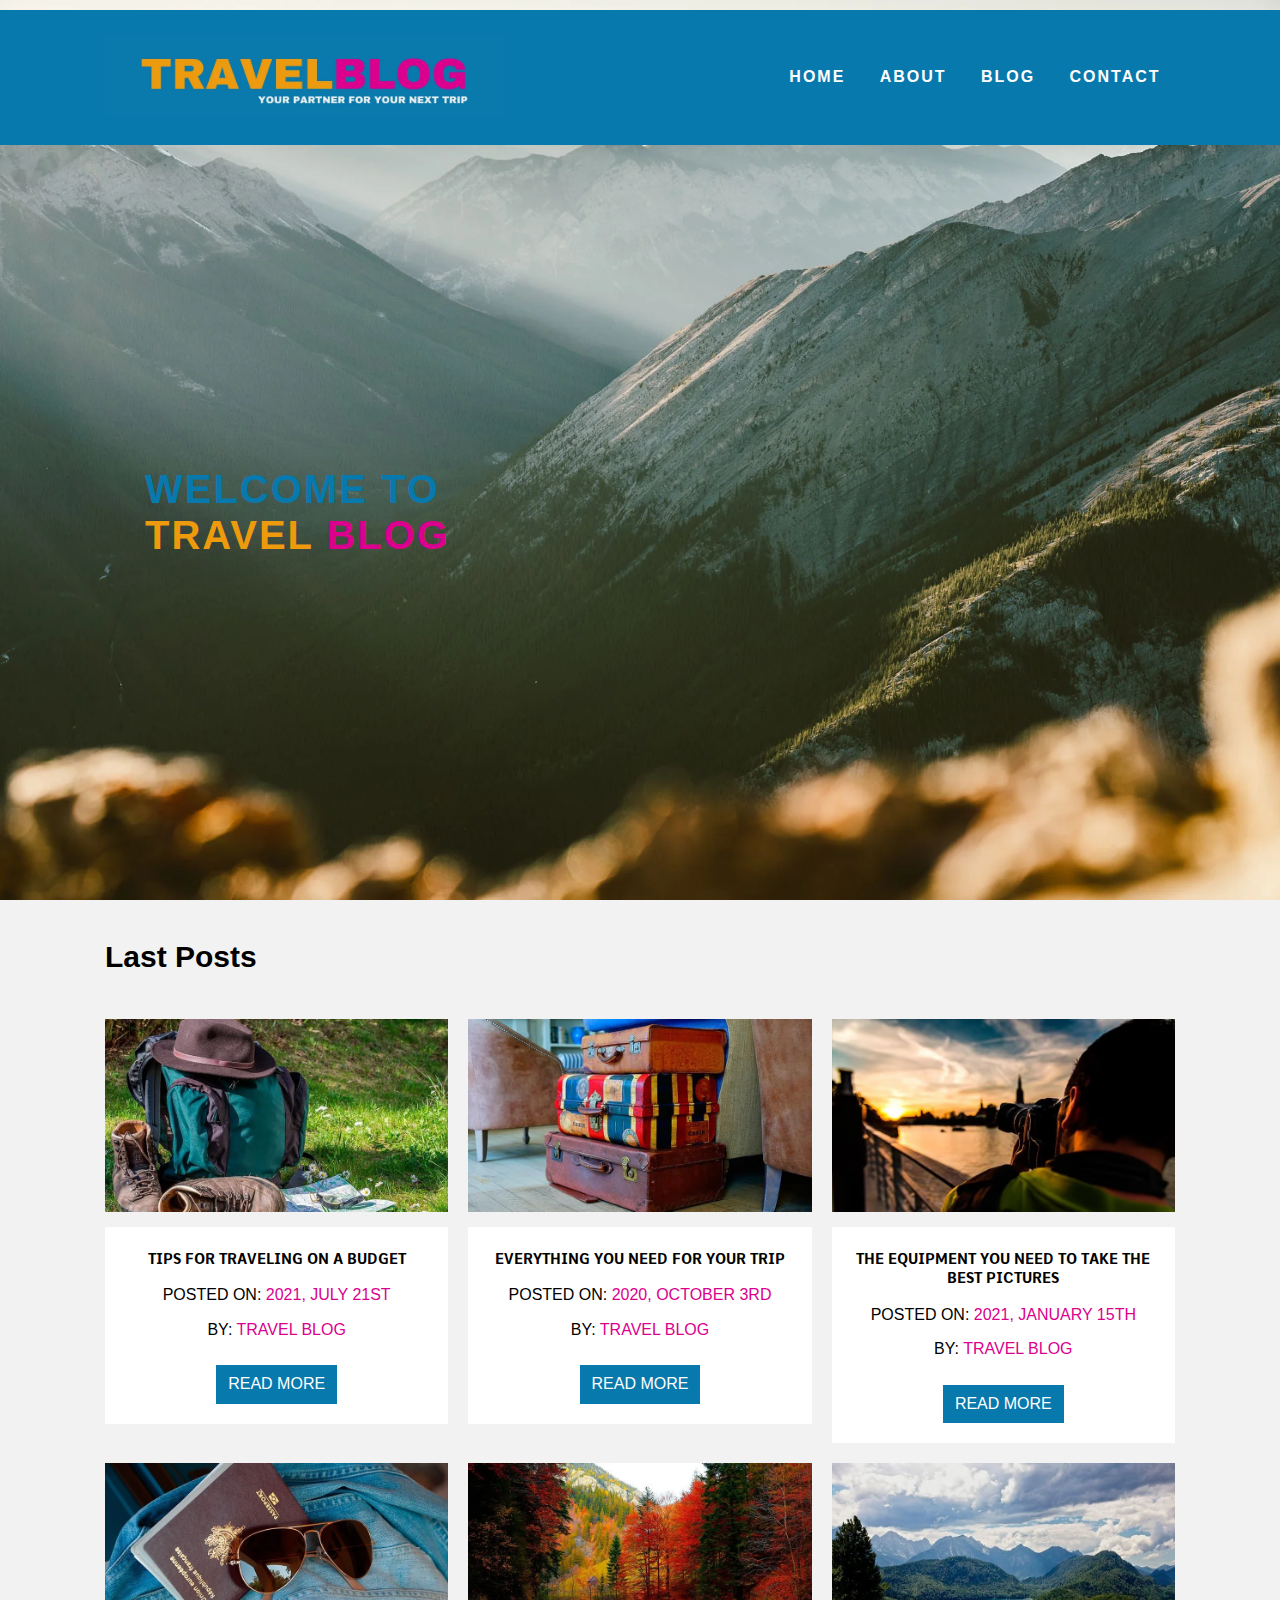
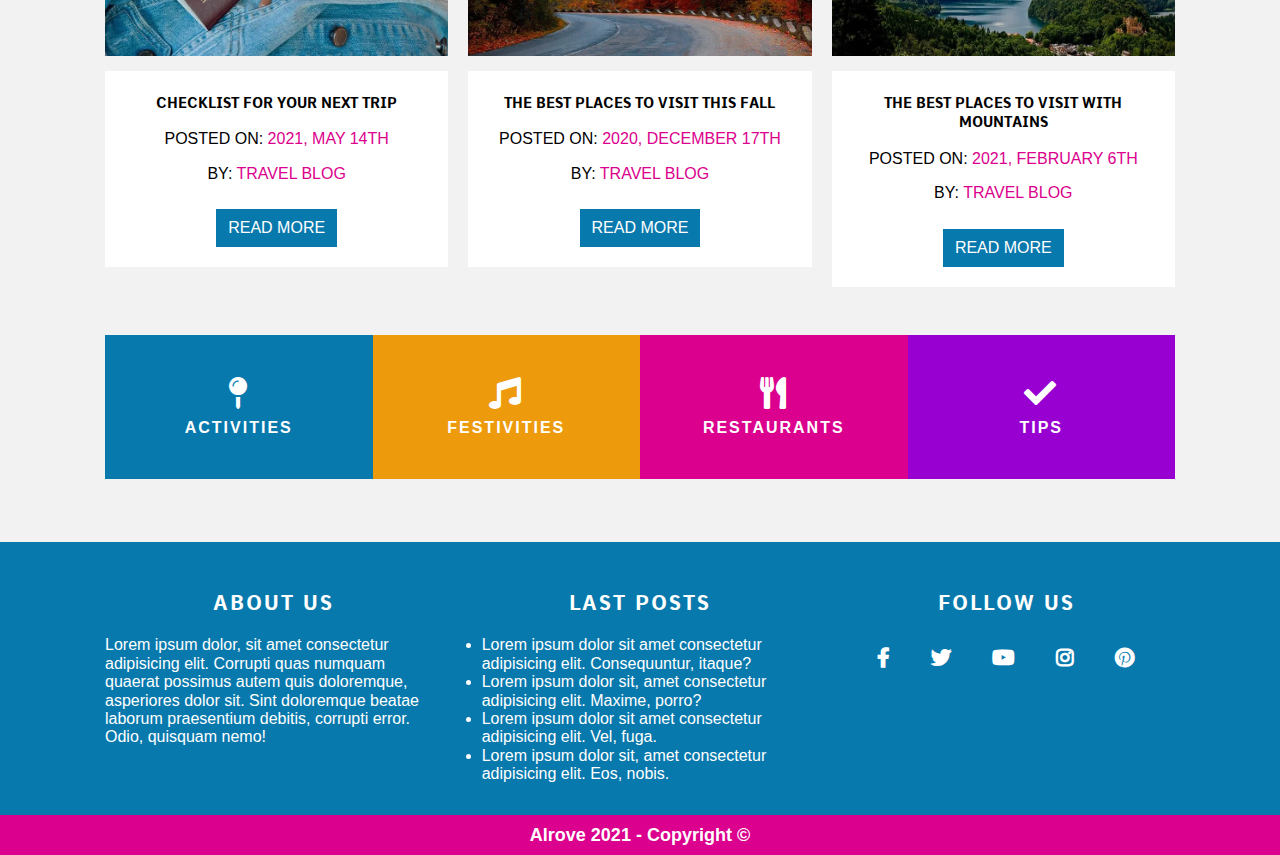
<file: index.html>
<!DOCTYPE html>
<html lang="en-US">
    <head>
        <meta charset="UTF-8">
        <meta http-equiv="X-UA-Compatible" content="IE=edge">
        <meta name="viewport" content="width=device-width, initial-scale=1.0">
        <meta name="theme-color" content="#0879AD">
        <meta name="msapplication-TileColor" content="#0879AD">
        <meta name="description" content="The best place on the web to look for tips and advice on traveling.">
        <meta name="copyright" content="Alrove 2021 - Copyright &copy;">
        <meta name="author" content="Said Alejandro">
        <title>Home | Travel Blog</title>
        <!-- *** OG FACEBOOK *** -->
        <meta property="og:url" content="https://travel-blog-0242ac.netlify.app/">
        <meta property="og:locale" content="en_US">
        <meta property="og:image" content="https://said-alrove.github.io/travel-blog/assets/icons/open-graph(1).png">
        <meta property="og:image:type" content="img/png">
        <meta property="og:image:width" content="800">
        <meta property="og:image:height" content="450">
        <meta property="og:image:alt" content="A backpack with a passport and glasses">
        <meta property="og:title" content="Home | Travel Blog">
        <meta property="og:description" content="The best place on the web to look for tips and advice on traveling.">
        <!-- *** OG TWITTER *** -->
        <meta name="twitter:card" content="summary_large_image"> 
        <meta name="twitter:creator" content="@said_alrove">
        <meta name="twitter:image" content="https://said-alrove.github.io/travel-blog/assets/icons/open-graph(1).png">
        <meta name="twitter:image:alt" content="A backpack with a passport and glasses">
        <meta name="twitter:title" content="Home | Travel Blog">
        <meta name="twitter:description" content="The best place on the web to look for tips and advice on traveling.">
        <!-- *** ICONS *** -->
        <link rel="apple-touch-icon" href="https://said-alrove.github.io/travel-blog/assets/icons/apple-touch-icon.png">
        <link rel="shortcut icon" href="https://said-alrove.github.io/travel-blog/assets/icons/icon-192.png"> 
        <link rel="icon" href="https://said-alrove.github.io/travel-blog/assets/icons/icon-192.png" type="img/png">
        <!-- *** FONT-AWESOME *** -->
        <link rel="preconnect" href="https://cdnjs.cloudflare.com/ajax/libs/font-awesome/5.15.3/css/all.min.css" crossorigin>
        <link rel="stylesheet" href="https://cdnjs.cloudflare.com/ajax/libs/font-awesome/5.15.3/css/all.min.css">
        <!-- *** RESET *** -->
        <link rel="preload" href="https://said-alrove.github.io/travel-blog/styles/normalize.css" as="style">
        <link rel="stylesheet" href="https://said-alrove.github.io/travel-blog/styles/normalize.css">
        <!-- *** STYLESHEET *** -->
        <link rel="preload" href="https://said-alrove.github.io/travel-blog/styles/app.css" as="style">
        <link rel="stylesheet" href="https://said-alrove.github.io/travel-blog/styles/app.css">
        <!-- *** EXTRA *** -->
        <link rel="canonical" href="https://travel-blog-0242ac.netlify.app/">
        <link rel="preload" href="https://said-alrove.github.io/travel-blog/scripts/modernizr.js" as="script">
    </head>
    <body>
        <header class="header-container hero-container">
            <div class="bar-wrapper">
                <div class="container">
                    <div class="logotype-container">
                        <picture class="txt-center">
                            <source type="image/avif" srcset="https://said-alrove.github.io/travel-blog/assets/avif/logotype.avif">
                            <source type="image/webp" srcset="https://said-alrove.github.io/travel-blog/assets/webp/logotype.webp">
                            <img src="https://said-alrove.github.io/travel-blog/assets/webp/logotype.webp" alt="Travel Blog">
                        </picture>
                    </div> <!-- .LOGOTYPE-CONTAINER -->
                    <nav class="nav-container">
                        <ul class="nav__list">
                            <li class="nav__item">
                                <a href="https://said-alrove.github.io/travel-blog/index.html">Home</a>
                            </li>
                            <li class="nav__item">
                                <a href="https://said-alrove.github.io/travel-blog/">About</a>
                            </li>
                            <li class="nav__item">
                                <a href="https://said-alrove.github.io/travel-blog/index.html#blog">Blog</a>
                            </li>
                            <li class="nav__item">
                                <a href="https://said-alrove.github.io/travel-blog/">Contact</a>
                            </li>
                        </ul>
                    </nav> <!-- .NAV-CONTAINER -->
                </div> <!-- .CONTAINER -->
            </div> <!-- .BAR-WRAPPER -->
            <div class="hero-content">
                <div class="container">
                    <h1>Welcome to 
                        <span class="clr-2">Travel</span> 
                        <span class="clr-3">Blog</span>
                    </h1>
                </div>
            </div> <!-- .HERO-CONTENT -->
        </header>
        <div class="container">
            <main class="main-container" id="blog">
                <h2>Last Posts</h2>
                <article class="blogpost">
                    <picture>
                        <source type="image/avif" srcset="https://said-alrove.github.io/travel-blog/assets/avif/blogpost(1)@1x.avif 400w,
                                                          https://said-alrove.github.io/travel-blog/assets/avif/blogpost(1)@2x.avif 800w">
                        <source type="image/webp" srcset="https://said-alrove.github.io/travel-blog/assets/webp/blogpost(1)@1x.webp 400w,
                                                          https://said-alrove.github.io/travel-blog/assets/webp/blogpost(1)@2x.webp 800w">
                        <img src="https://said-alrove.github.io/travel-blog/assets/webp/blogpost(1)@2x.webp" alt="" loading="lazy">
                    </picture> <!-- IMAGE -->
                    <div class="blogpost__content">
                        <h3 class="blogpost__heading">
                            Tips for traveling on a budget
                        </h3>
                        <p class="blogpost__paragraph">
                            Posted on: <span>2021, July 21st</span>
                        </p>
                        <p class="blogpost__paragraph">
                            By: <span>Travel Blog</span>
                        </p>
                        <a href="https://said-alrove.github.io/travel-blog/blogpost.html" class="button">Read More</a>
                    </div> <!-- CONTENT -->
                </article>
                <article class="blogpost">
                    <picture>
                        <source type="image/avif" srcset="https://said-alrove.github.io/travel-blog/assets/avif/blogpost(2)@1x.avif 400w,
                                                          https://said-alrove.github.io/travel-blog/assets/avif/blogpost(2)@2x.avif 800w">
                        <source type="image/webp" srcset="https://said-alrove.github.io/travel-blog/assets/webp/blogpost(2)@1x.webp 400w,
                                                          https://said-alrove.github.io/travel-blog/assets/webp/blogpost(2)@2x.webp 800w">
                        <img src="https://said-alrove.github.io/travel-blog/assets/webp/blogpost(2)@2x.webp" alt="" loading="lazy">
                    </picture> <!-- IMAGE -->
                    <div class="blogpost__content">
                        <h3 class="blogpost__heading">
                            Everything you need for your trip
                        </h3>
                        <p class="blogpost__paragraph">
                            Posted on: <span>2020, October 3rd</span>
                        </p>
                        <p class="blogpost__paragraph">
                            By: <span>Travel Blog</span>
                        </p>
                        <a href="https://said-alrove.github.io/travel-blog/blogpost.html" class="button">Read More</a>
                    </div> <!-- CONTENT -->
                </article>
                <article class="blogpost">
                    <picture>
                        <source type="image/avif" srcset="https://said-alrove.github.io/travel-blog/assets/avif/blogpost(3)@1x.avif 400w,
                                                          https://said-alrove.github.io/travel-blog/assets/avif/blogpost(3)@2x.avif 800w">
                        <source type="image/webp" srcset="https://said-alrove.github.io/travel-blog/assets/webp/blogpost(3)@1x.webp 400w,
                                                          https://said-alrove.github.io/travel-blog/assets/webp/blogpost(3)@2x.webp 800w">
                        <img src="https://said-alrove.github.io/travel-blog/assets/webp/blogpost(3)@2x.webp" alt="" loading="lazy">
                    </picture> <!-- IMAGE -->
                    <div class="blogpost__content">
                        <h3 class="blogpost__heading">
                            The equipment you need to take the best pictures
                        </h3>
                        <p class="blogpost__paragraph">
                            Posted on: <span>2021, January 15th</span>
                        </p>
                        <p class="blogpost__paragraph">
                            By: <span>Travel Blog</span>
                        </p>
                        <a href="https://said-alrove.github.io/travel-blog/blogpost.html" class="button">Read More</a>          
                    </div> <!-- CONTENT -->
                </article>
                <article class="blogpost">
                    <picture>
                        <source type="image/avif" srcset="https://said-alrove.github.io/travel-blog/assets/avif/blogpost(4)@1x.avif 400w,
                                                          https://said-alrove.github.io/travel-blog/assets/avif/blogpost(4)@2x.avif 800w">
                        <source type="image/webp" srcset="https://said-alrove.github.io/travel-blog/assets/webp/blogpost(4)@1x.webp 400w,
                                                          https://said-alrove.github.io/travel-blog/assets/webp/blogpost(4)@2x.webp 800w">
                        <img src="https://said-alrove.github.io/travel-blog/assets/webp/blogpost(4)@2x.webp" alt="" loading="lazy">
                    </picture> <!-- IMAGE -->
                    <div class="blogpost__content">
                        <h3 class="blogpost__heading">
                            Checklist for your next trip
                        </h3>
                        <p class="blogpost__paragraph">
                            Posted on: <span>2021, May 14th</span>
                        </p>
                        <p class="blogpost__paragraph">
                            By: <span>Travel Blog</span>
                        </p>
                        <a href="https://said-alrove.github.io/travel-blog/blogpost.html" class="button">Read More</a>
                    </div> <!-- CONTENT -->
                </article>
                <article class="blogpost">
                    <picture>
                        <source type="image/avif" srcset="https://said-alrove.github.io/travel-blog/assets/avif/blogpost(5)@1x.avif 400w,
                                                          https://said-alrove.github.io/travel-blog/assets/avif/blogpost(5)@2x.avif 800w">
                        <source type="image/webp" srcset="https://said-alrove.github.io/travel-blog/assets/webp/blogpost(5)@1x.webp 400w,
                                                          https://said-alrove.github.io/travel-blog/assets/webp/blogpost(5)@2x.webp 800w">
                        <img src="https://said-alrove.github.io/travel-blog/assets/webp/blogpost(5)@2x.webp" alt="" loading="lazy">
                    </picture> <!-- IMAGE -->
                    <div class="blogpost__content">
                        <h3 class="blogpost__heading">
                            The best places to visit this fall
                        </h3>
                        <p class="blogpost__paragraph">
                            Posted on: <span>2020, December 17th</span>
                        </p>
                        <p class="blogpost__paragraph">
                            By: <span>Travel Blog</span>
                        </p>
                        <a href="https://said-alrove.github.io/travel-blog/blogpost.html" class="button">Read More</a>   
                    </div> <!-- CONTENT -->
                </article>
                <article class="blogpost">
                    <picture>
                        <source type="image/avif" srcset="https://said-alrove.github.io/travel-blog/assets/avif/blogpost(6)@1x.avif 400w,
                                                          https://said-alrove.github.io/travel-blog/assets/avif/blogpost(6)@2x.avif 800w">
                        <source type="image/webp" srcset="https://said-alrove.github.io/travel-blog/assets/webp/blogpost(6)@1x.webp 400w,
                                                          https://said-alrove.github.io/travel-blog/assets/webp/blogpost(6)@2x.webp 800w">
                        <img src="https://said-alrove.github.io/travel-blog/assets/webp/blogpost(6)@2x.webp" alt="" loading="lazy">
                    </picture> <!-- IMAGE -->
                    <div class="blogpost__content">
                        <h3 class="blogpost__heading">
                            The best places to visit with mountains
                        </h3>
                        <p class="blogpost__paragraph">
                            Posted on: <span>2021, February 6th</span>
                        </p>
                        <p class="blogpost__paragraph">
                            By: <span>Travel Blog</span>
                        </p>
                        <a href="https://said-alrove.github.io/travel-blog/blogpost.html" class="button">Read More</a>       
                    </div> <!-- CONTENT -->
                </article>
            </main>
            <section class="cathegories-container">
                <nav class="nav-container">
                    <ul class="nav__list">
                        <li class="nav__item">
                            <a href="https://said-alrove.github.io/travel-blog/">
                                <i class="fas fa-map-pin"></i>
                                Activities
                            </a>
                        </li>
                        <li class="nav__item">
                            <a href="https://said-alrove.github.io/travel-blog/">
                                <i class="fas fa-music"></i>
                                Festivities
                            </a>
                        </li>
                        <li class="nav__item">
                            <a href="https://said-alrove.github.io/travel-blog/">
                                <i class="fas fa-utensils"></i>
                                Restaurants
                            </a>
                        </li>
                        <li class="nav__item">
                            <a href="https://said-alrove.github.io/travel-blog/">
                                <i class="fas fa-check"></i>
                                Tips
                            </a>
                        </li>
                    </ul>
                </nav>
            </section>
        </div>
        <footer class="footer-container">
            <div class="container">
                <section class="footer__section">
                    <h4 class="footer__heading">About Us</h4>
                    <p class="footer__text">
                        Lorem ipsum dolor, sit amet consectetur adipisicing elit. Corrupti quas numquam quaerat possimus autem quis doloremque, asperiores dolor sit. Sint doloremque beatae laborum praesentium debitis, corrupti error. Odio, quisquam nemo!
                    </p>
                </section> <!-- .FOOTER__SECTION -->
                <section class="footer__section">
                    <h4 class="footer__heading">Last Posts</h4>
                    <nav class="nav-container">
                        <ul class="nav__list">
                            <li class="nav__item">
                                Lorem ipsum dolor sit amet consectetur adipisicing elit. Consequuntur, itaque?
                            </li>
                            <li class="nav__item">
                                Lorem ipsum dolor sit, amet consectetur adipisicing elit. Maxime, porro?
                            </li>
                            <li class="nav__item">
                                Lorem ipsum dolor sit amet consectetur adipisicing elit. Vel, fuga.
                            </li>
                            <li class="nav__item">
                                Lorem ipsum dolor sit, amet consectetur adipisicing elit. Eos, nobis.
                            </li>
                        </ul>
                    </nav>
                </section> <!-- .FOOTER__SECTION -->
                <section class="footer__section">
                    <h4 class="footer__heading">Follow Us</h4>
                    <nav class="nav-container">
                        <ul class="nav__list">
                            <li class="nav__item">
                                <a href="http://www.facebook.com">
                                    <span>Facebook</span>
                                </a>
                            </li>
                            <li class="nav__item">
                                <a href="http://www.twitter.com/">
                                    <span>Twitter</span>
                                </a>
                            </li>
                            <li class="nav__item">
                                <a href="http://www.youtube.com/">
                                    <span>YouTube</span>
                                </a>
                            </li>
                            <li class="nav__item">
                                <a href="http://www.instagram.com/">
                                    <span>Instagram</span>
                                </a>
                            </li>
                            <li class="nav__item">
                                <a href="http://www.pinterest.com/">
                                    <span>Pinterest</span>
                                </a>
                            </li>                            
                        </ul>
                    </nav>
                </section> <!-- .FOOTER__SECTION -->
            </div>
            <p class="copyright">
                Alrove 2021 - Copyright &copy;
            </p>
        </footer>
        <script src="https://said-alrove.github.io/travel-blog/scripts/modernizr.js">
        </script>
    </body>
</html>
</file>
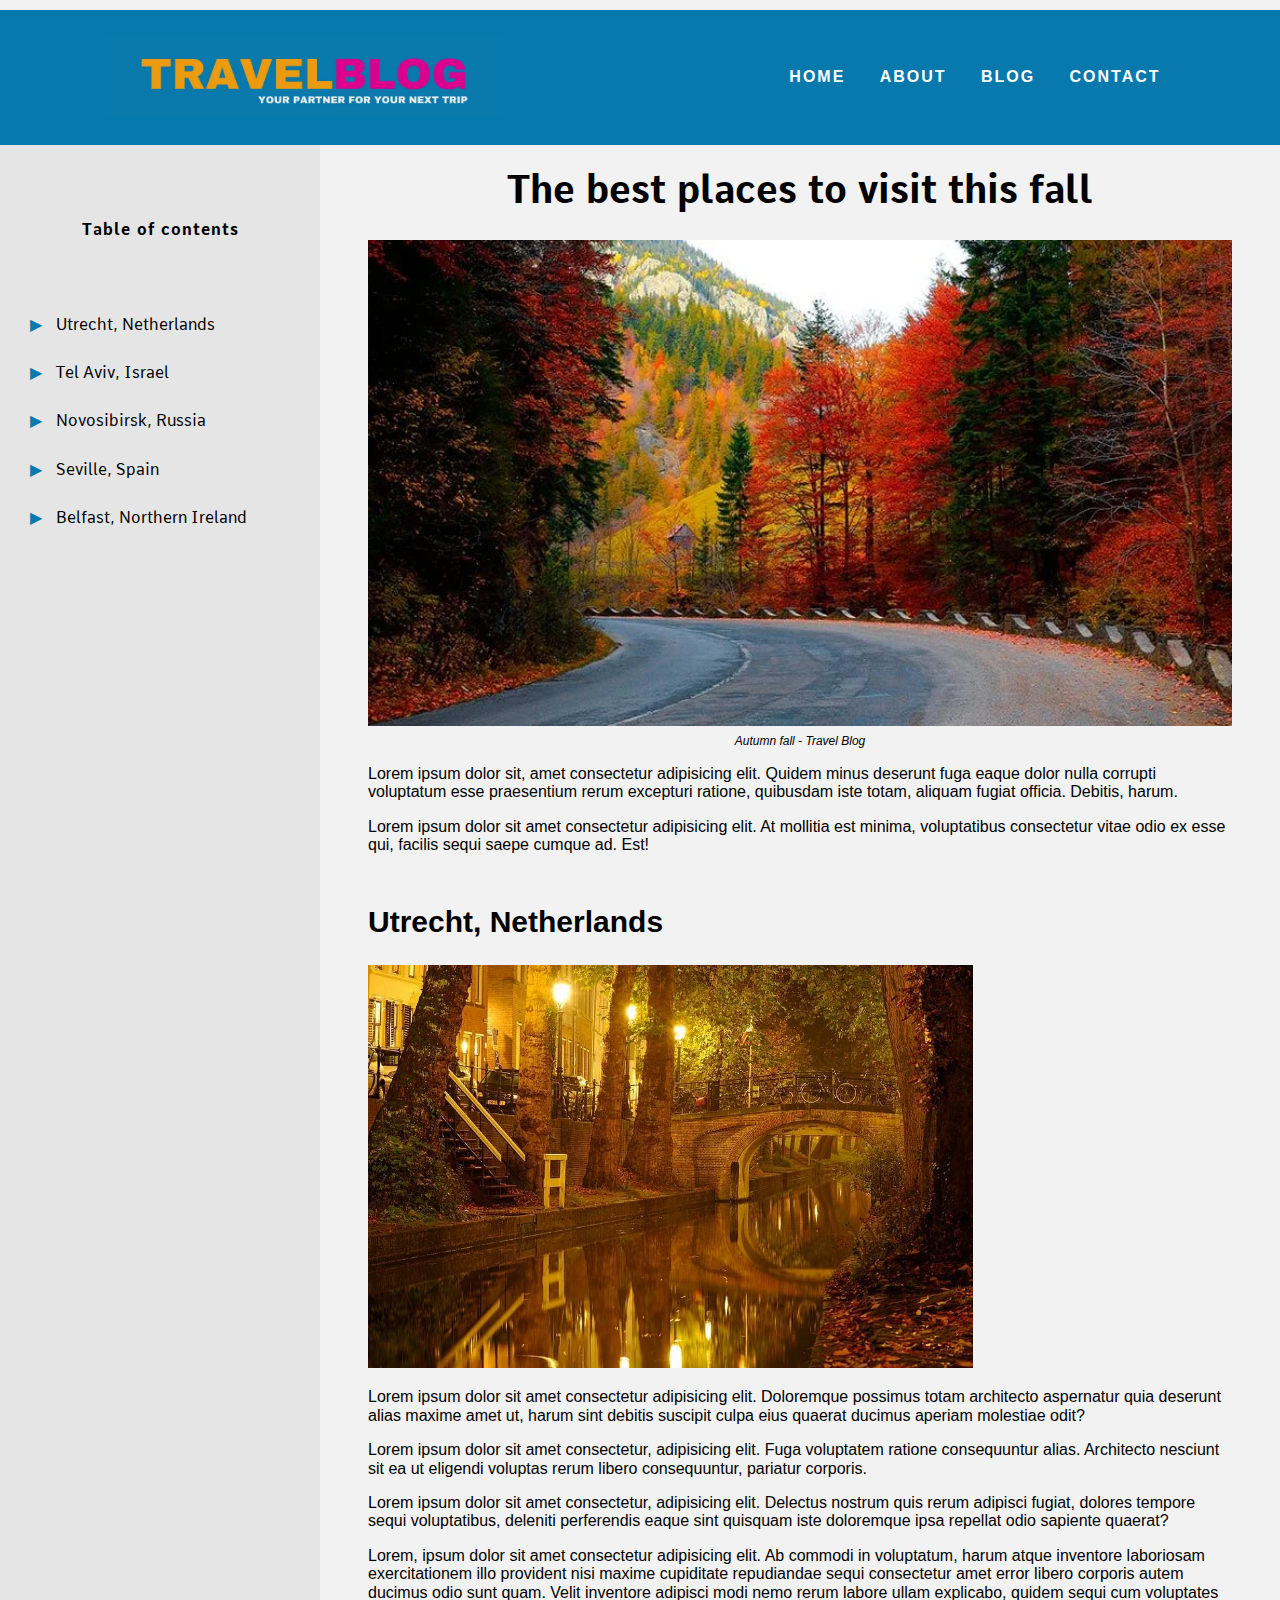
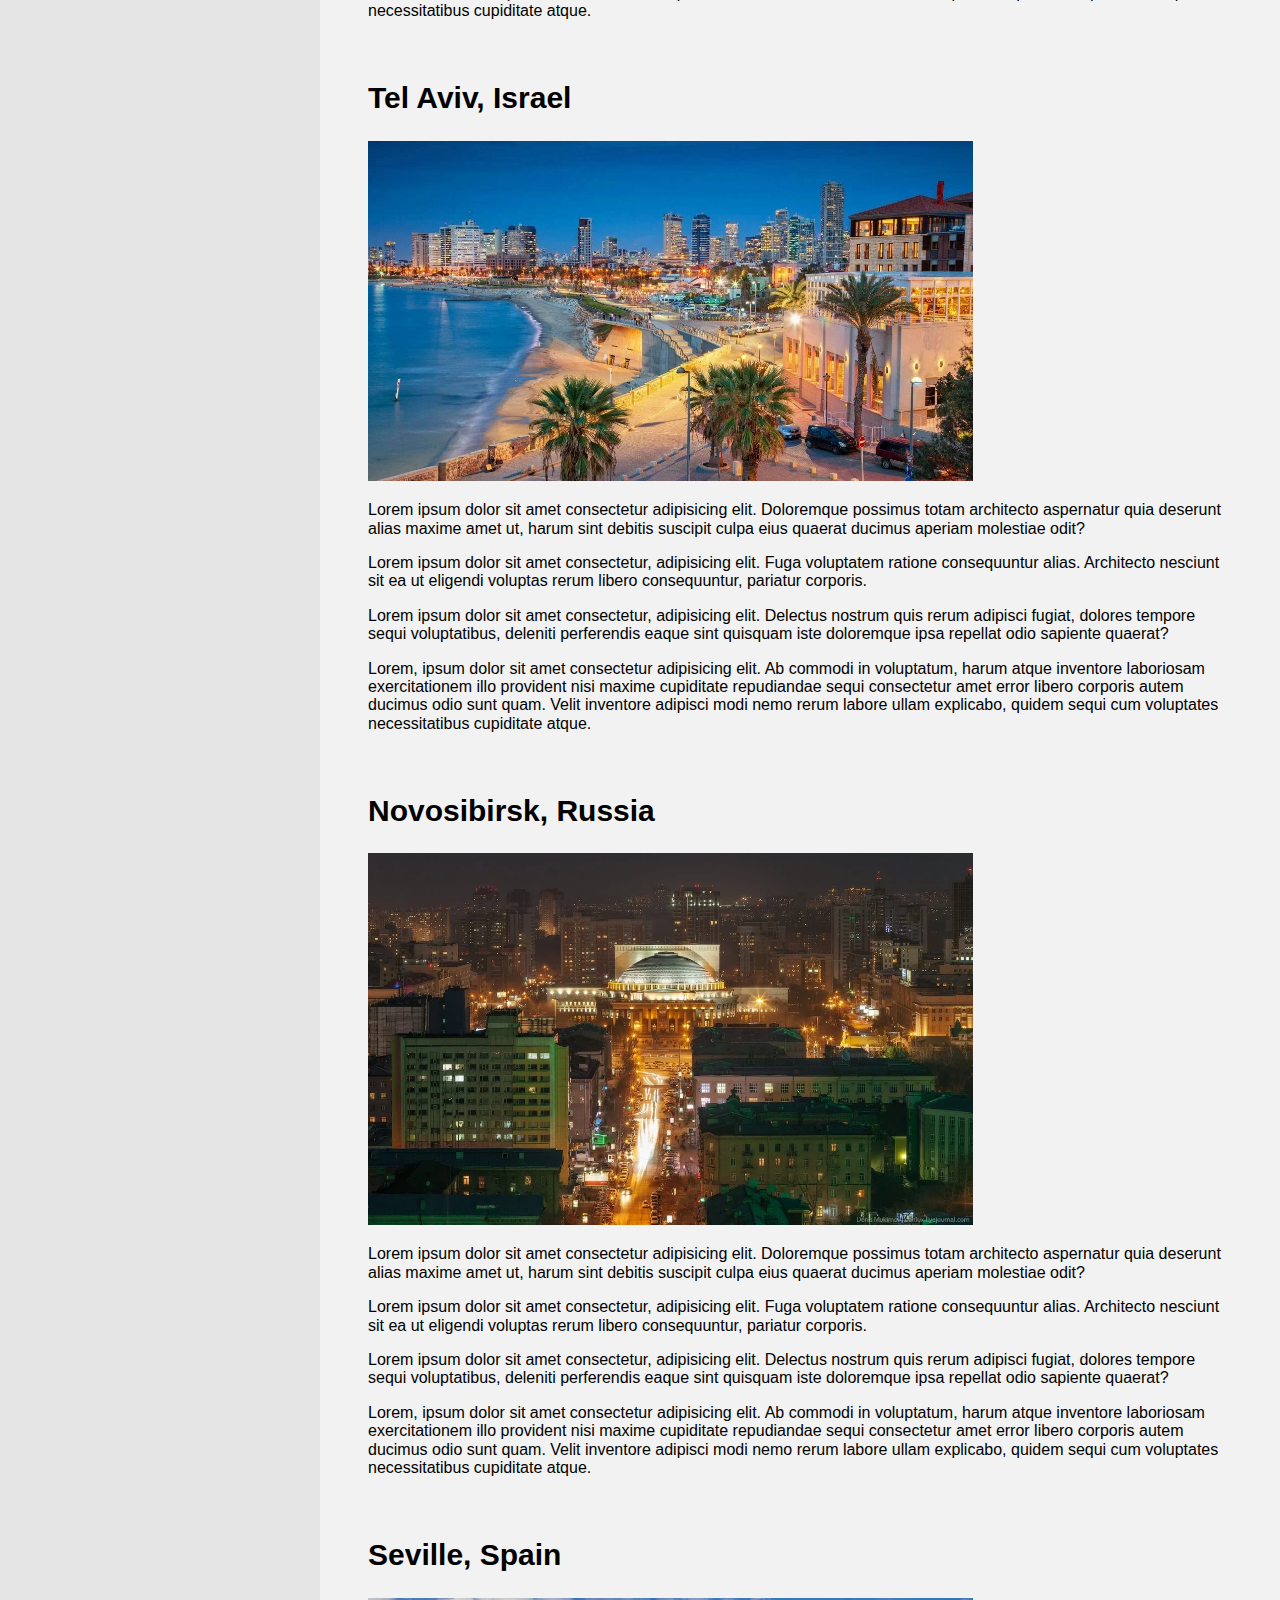
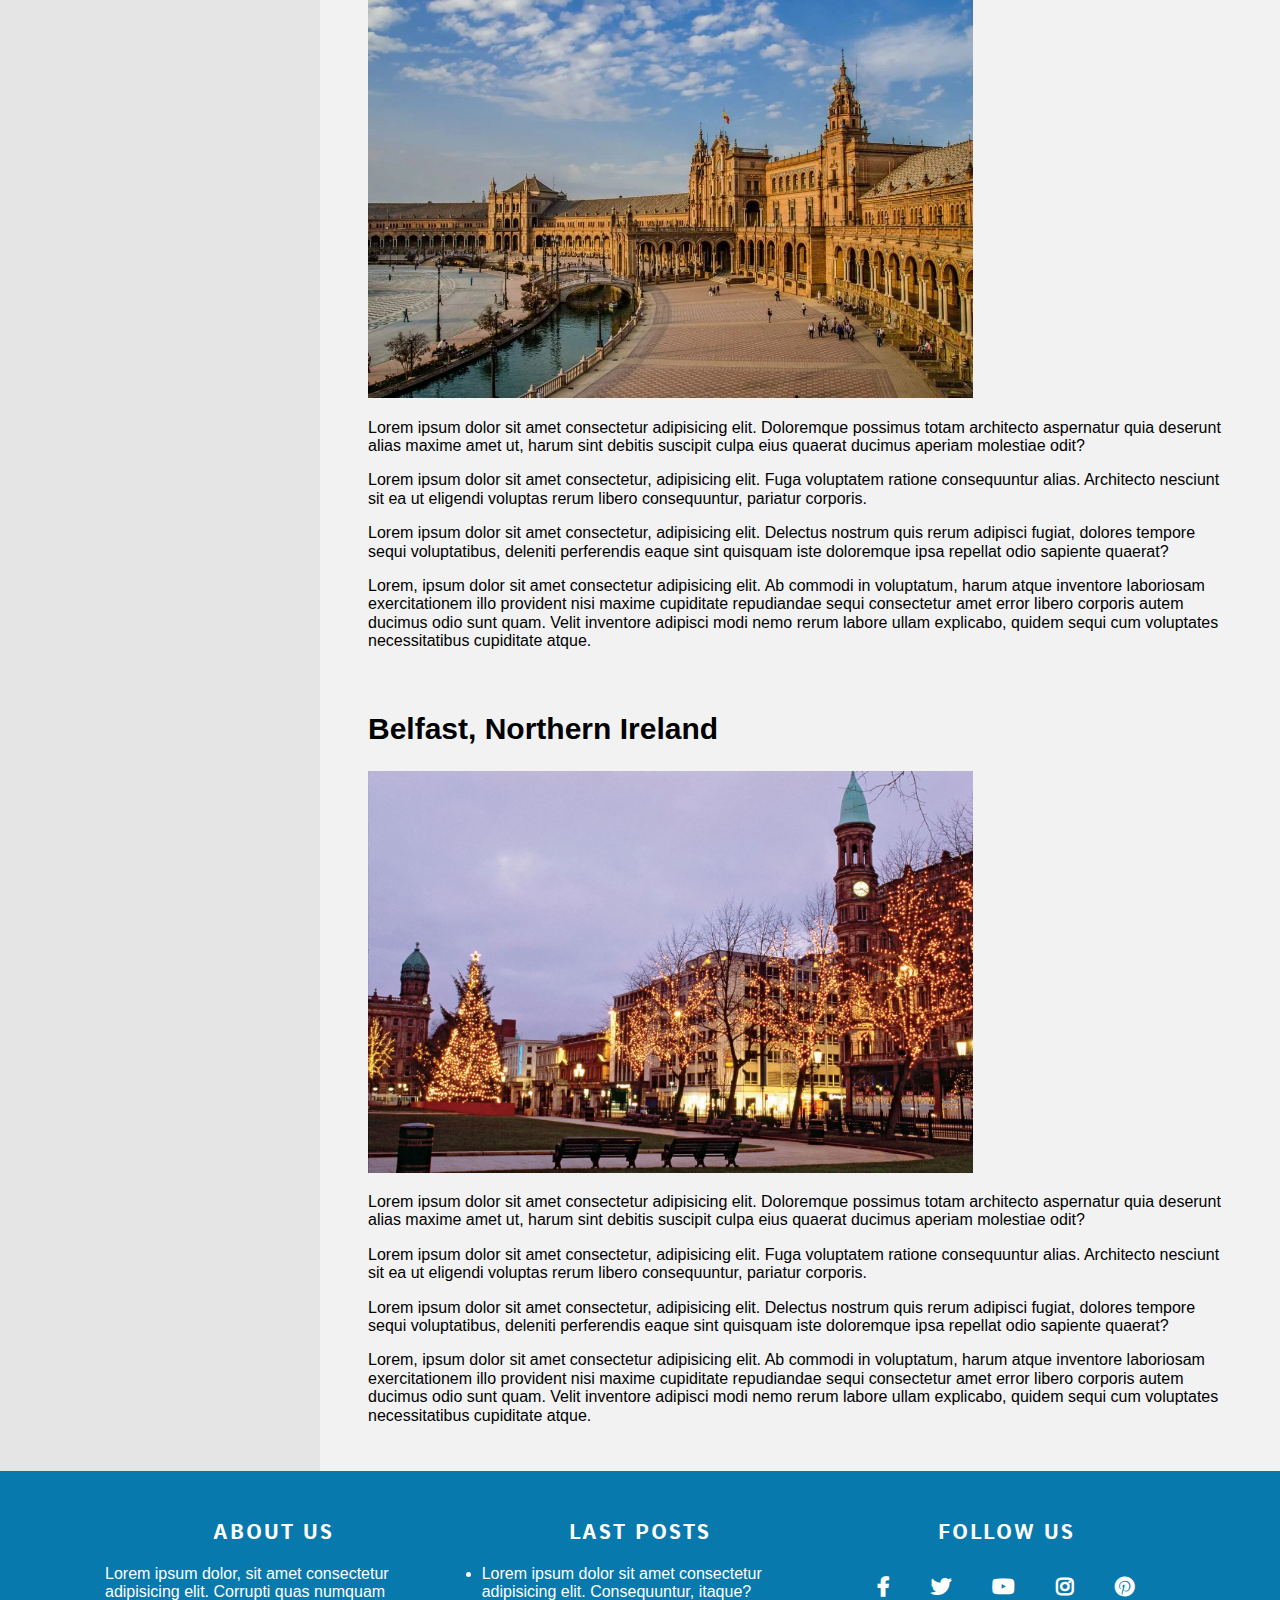
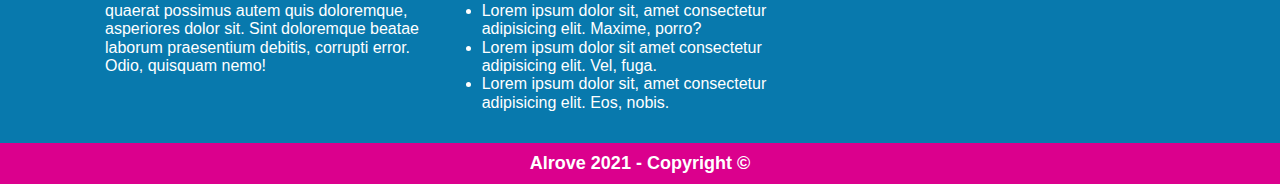
<file: blogpost.html>
<!DOCTYPE html>
<html lang="en-US">
    <head>
        <meta charset="UTF-8">
        <meta http-equiv="X-UA-Compatible" content="IE=edge">
        <meta name="viewport" content="width=device-width, initial-scale=1.0">
        <meta name="theme-color" content="#0879AD">
        <meta name="msapplication-TileColor" content="#0879AD">
        <meta name="description" content="Take a look to the best places to visit this fall in our travel blog.">
        <meta name="copyright" content="Alrove 2021 - Copyright &copy;">
        <meta name="author" content="Said Alejandro">
        <title>Post | Travel Blog</title>
        <!-- *** OG FACEBOOK *** -->
        <meta property="og:url" content="https://travel-blog-0242ac.netlify.app/">
        <meta property="og:locale" content="en_US">
        <meta property="og:image" content="https://said-alrove.github.io/travel-blog/assets/icons/open-graph(2).png">
        <meta property="og:image:type" content="img/png">
        <meta property="og:image:width" content="800">
        <meta property="og:image:height" content="450">
        <meta property="og:image:alt" content="An Autumn fall landscape">
        <meta property="og:title" content="Post | Travel Blog">
        <meta property="og:description" content="Take a look to the best places to visit this fall in our travel blog.">
        <!-- *** OG TWITTER *** -->
        <meta name="twitter:card" content="summary_large_image"> 
        <meta name="twitter:creator" content="@said_alrove">
        <meta name="twitter:image" content="https://said-alrove.github.io/travel-blog/assets/icons/open-graph(2).png">
        <meta name="twitter:image:alt" content="An autumn fall landscape">
        <meta name="twitter:title" content="Post | Travel Blog">
        <meta name="twitter:description" content="Take a look to the best places to visit this fall in our travel blog.">
        <!-- *** ICONS *** -->
        <link rel="apple-touch-icon" href="https://said-alrove.github.io/travel-blog/assets/icons/apple-touch-icon.png">
        <link rel="shortcut icon" href="https://said-alrove.github.io/travel-blog/assets/icons/icon-192.png"> 
        <link rel="icon" href="https://said-alrove.github.io/travel-blog/assets/icons/icon-192.png" type="img/png">
        <!-- *** FONT-AWESOME *** -->
        <link rel="preconnect" href="https://cdnjs.cloudflare.com/ajax/libs/font-awesome/5.15.3/css/all.min.css" crossorigin>
        <link rel="stylesheet" href="https://cdnjs.cloudflare.com/ajax/libs/font-awesome/5.15.3/css/all.min.css">
        <!-- *** RESET *** -->
        <link rel="preload" href="https://said-alrove.github.io/travel-blog/styles/normalize.css" as="style">
        <link rel="stylesheet" href="https://said-alrove.github.io/travel-blog/styles/normalize.css">
        <!-- *** STYLESHEET *** -->
        <link rel="preload" href="https://said-alrove.github.io/travel-blog/styles/app.css" as="style">
        <link rel="stylesheet" href="https://said-alrove.github.io/travel-blog/styles/app.css">
        <!-- *** EXTRA *** -->
        <link rel="canonical" href="https://travel-blog-0242ac.netlify.app/">
        <link rel="preload" href="https://said-alrove.github.io/travel-blog/scripts/modernizr.js" as="script">
    </head>
    <body>
        <header class="header-wrapper">
            <div class="bar-wrapper">
                <div class="container">
                    <div class="logotype-container">
                        <picture class="txt-center">
                            <source type="image/avif" srcset="https://said-alrove.github.io/travel-blog/assets/avif/logotype.avif">
                            <source type="image/webp" srcset="https://said-alrove.github.io/travel-blog/assets/webp/logotype.webp">
                            <img src="https://said-alrove.github.io/travel-blog/assets/webp/logotype.webp" alt="Travel Blog">
                        </picture>
                    </div> <!-- .LOGOTYPE-CONTAINER -->
                    <nav class="nav-container">
                        <ul class="nav__list">
                            <li class="nav__item">
                                <a href="https://said-alrove.github.io/travel-blog/index.html">Home</a>
                            </li>
                            <li class="nav__item">
                                <a href="https://said-alrove.github.io/travel-blog/">About</a>
                            </li>
                            <li class="nav__item">
                                <a href="https://said-alrove.github.io/travel-blog/index.html#blog">Blog</a>
                            </li>
                            <li class="nav__item">
                                <a href="https://said-alrove.github.io/travel-blog/">Contact</a>
                            </li>
                        </ul>
                    </nav> <!-- .NAV-CONTAINER -->
                </div> <!-- .CONTAINER -->
            </div> <!-- .BAR-WRAPPER -->
        </header>
        <main class="blogpost-container">
            <aside class="sidebar-container">
                <nav class="nav-container">
                    <h3 class="nav__heading">
                        Table of contents
                    </h3>
                    <ul class="nav__list">
                        <li class="nav__item">
                            <a href="#utrecht">Utrecht, Netherlands</a>
                        </li>
                        <li class="nav__item">
                            <a href="#tel-aviv">Tel Aviv, Israel</a>
                        </li>
                        <li class="nav__item">
                            <a href="#novosibirsk">Novosibirsk, Russia</a>
                        </li>
                        <li class="nav__item">
                            <a href="#seville">Seville, Spain</a>
                        </li>
                        <li class="nav__item">
                            <a href="#belfast">Belfast, Northern Ireland</a>
                        </li>
                    </ul>
                </nav>
            </aside>
            <article class="post-container">
                    <div class="post__hero">
                        <h1 class="post__heading">
                            The best places to visit this fall
                        </h1>
                        <figure class="txt-center">
                            <picture>
                                <source type="img/avif" srcset="assets/avif/blogpost(5)@1x.avif 400w,
                                                                assets/avif/blogpost(5)@2x.avif 800w">
                                <source type="img/webp" srcset="assets/webp/blogpost(5)@1x.webp 400w,
                                                                assets/webp/blogpost(5)@2x.webp 800w">
                                <img src="assets/webp/blogpost(5)@2x.webp" alt="">
                            </picture>
                            <figcaption>
                                Autumn fall - Travel Blog
                            </figcaption>
                        </figure>
                    </div> <!-- .POST__HERO -->
                    <div class="post__content">
                        <section class="content__info">
                            <p class="content__paragraph">
                                Lorem ipsum dolor sit, amet consectetur adipisicing elit. Quidem minus deserunt fuga eaque dolor nulla corrupti voluptatum esse praesentium rerum excepturi ratione, quibusdam iste totam, aliquam fugiat officia. Debitis, harum.
                            </p>
                            <p class="content__paragraph">
                                Lorem ipsum dolor sit amet consectetur adipisicing elit. At mollitia est minima, voluptatibus consectetur vitae odio ex esse qui, facilis sequi saepe cumque ad. Est!
                            </p>
                        </section> <!-- .CONTENT__INFO -->
                        <section class="post__section" id="utrecht">
                            <h2 class="section__heading">
                                Utrecht, Netherlands
                            </h2>
                            <figure>
                                <picture>
                                    <source type="img/avif" srcset="assets/avif/utrecht@1x.avif 450w,
                                                                    assets/avif/utrecht@2x.avif 900w">
                                    <source type="img/webp" srcset="assets/webp/utrecht@1x.webp 450w,
                                                                    assets/webp/utrecht@2x.webp 900w">                          
                                    <img src="assets/webp/utrecht@2x.webp" alt="" loading="lazy">
                                </picture>
                            </figure>
                            <div class="section__content">
                                <p class="post__paragraph">
                                    Lorem ipsum dolor sit amet consectetur adipisicing elit. Doloremque possimus totam architecto aspernatur quia deserunt alias maxime amet ut, harum sint debitis suscipit culpa eius quaerat ducimus aperiam molestiae odit?
                                </p>
                                <p class="post__paragraph">
                                    Lorem ipsum dolor sit amet consectetur, adipisicing elit. Fuga voluptatem ratione consequuntur alias. Architecto nesciunt sit ea ut eligendi voluptas rerum libero consequuntur, pariatur corporis.
                                </p>
                                <p class="post__paragraph">
                                    Lorem ipsum dolor sit amet consectetur, adipisicing elit. Delectus nostrum quis rerum adipisci fugiat, dolores tempore sequi voluptatibus, deleniti perferendis eaque sint quisquam iste doloremque ipsa repellat odio sapiente quaerat?
                                </p>
                                <p class="post__paragraph">
                                    Lorem, ipsum dolor sit amet consectetur adipisicing elit. Ab commodi in voluptatum, harum atque inventore laboriosam exercitationem illo provident nisi maxime cupiditate repudiandae sequi consectetur amet error libero corporis autem ducimus odio sunt quam. Velit inventore adipisci modi nemo rerum labore ullam explicabo, quidem sequi cum voluptates necessitatibus cupiditate atque.
                                </p>
                            </div>
                        </section> <!-- .POST__SECTION-->
                        <section class="post__section" id="tel-aviv">
                            <h2 class="section__heading" >
                                Tel Aviv, Israel
                            </h2>
                            <figure>
                                <picture>
                                    <source type="img/avif" srcset="assets/avif/tel-aviv@1x.avif 450w,
                                                                    assets/avif/tel-aviv@2x.avif 900w">
                                    <source type="img/webp" srcset="assets/webp/tel-aviv@1x.webp 450w,
                                                                    assets/webp/tel-aviv@2x.webp 900w">                          
                                    <img src="assets/webp/tel-aviv@2x.webp" alt="" loading="lazy">
                                </picture>
                            </figure>
                            <div class="section__content">
                                <p class="post__paragraph">
                                    Lorem ipsum dolor sit amet consectetur adipisicing elit. Doloremque possimus totam architecto aspernatur quia deserunt alias maxime amet ut, harum sint debitis suscipit culpa eius quaerat ducimus aperiam molestiae odit?
                                </p>
                                <p class="post__paragraph">
                                    Lorem ipsum dolor sit amet consectetur, adipisicing elit. Fuga voluptatem ratione consequuntur alias. Architecto nesciunt sit ea ut eligendi voluptas rerum libero consequuntur, pariatur corporis.
                                </p>
                                <p class="post__paragraph">
                                    Lorem ipsum dolor sit amet consectetur, adipisicing elit. Delectus nostrum quis rerum adipisci fugiat, dolores tempore sequi voluptatibus, deleniti perferendis eaque sint quisquam iste doloremque ipsa repellat odio sapiente quaerat?
                                </p>
                                <p class="post__paragraph">
                                    Lorem, ipsum dolor sit amet consectetur adipisicing elit. Ab commodi in voluptatum, harum atque inventore laboriosam exercitationem illo provident nisi maxime cupiditate repudiandae sequi consectetur amet error libero corporis autem ducimus odio sunt quam. Velit inventore adipisci modi nemo rerum labore ullam explicabo, quidem sequi cum voluptates necessitatibus cupiditate atque.
                                </p>
                            </div>
                        </section> <!-- .POST__SECTION-->
                        <section class="post__section" id="novosibirsk">
                            <h2 class="section__heading">
                                Novosibirsk, Russia
                            </h2>
                            <figure>
                                <picture>
                                    <source type="img/avif" srcset="assets/avif/novosibirsk@1x.avif 450w,
                                                                    assets/avif/novosibirsk@2x.avif 900w">
                                    <source type="img/webp" srcset="assets/webp/novosibirsk@1x.webp 450w,
                                                                    assets/webp/novosibirsk@2x.webp 900w">                          
                                    <img src="assets/webp/novosibirsk@2x.webp" alt="" loading="lazy">
                                </picture>
                            </figure>
                            <div class="section__content">
                                <p class="post__paragraph">
                                    Lorem ipsum dolor sit amet consectetur adipisicing elit. Doloremque possimus totam architecto aspernatur quia deserunt alias maxime amet ut, harum sint debitis suscipit culpa eius quaerat ducimus aperiam molestiae odit?
                                </p>
                                <p class="post__paragraph">
                                    Lorem ipsum dolor sit amet consectetur, adipisicing elit. Fuga voluptatem ratione consequuntur alias. Architecto nesciunt sit ea ut eligendi voluptas rerum libero consequuntur, pariatur corporis.
                                </p>
                                <p class="post__paragraph">
                                    Lorem ipsum dolor sit amet consectetur, adipisicing elit. Delectus nostrum quis rerum adipisci fugiat, dolores tempore sequi voluptatibus, deleniti perferendis eaque sint quisquam iste doloremque ipsa repellat odio sapiente quaerat?
                                </p>
                                <p class="post__paragraph">
                                    Lorem, ipsum dolor sit amet consectetur adipisicing elit. Ab commodi in voluptatum, harum atque inventore laboriosam exercitationem illo provident nisi maxime cupiditate repudiandae sequi consectetur amet error libero corporis autem ducimus odio sunt quam. Velit inventore adipisci modi nemo rerum labore ullam explicabo, quidem sequi cum voluptates necessitatibus cupiditate atque.
                                </p>
                            </div>
                        </section> <!-- .POST__SECTION-->
                        <section class="post__section" id="seville">
                            <h2 class="section__heading">
                                Seville, Spain
                            </h2>
                            <figure>
                                <picture>
                                    <source type="img/avif" srcset="assets/avif/seville@1x.avif 450w,
                                                                    assets/avif/seville@2x.avif 900w">
                                    <source type="img/webp" srcset="assets/webp/seville@1x.webp 450w,
                                                                    assets/webp/seville@2x.webp 900w">                          
                                    <img src="assets/webp/seville@2x.webp" alt="" loading="lazy">
                                </picture>
                            </figure>
                            <div class="section__content">
                                <p class="post__paragraph">
                                    Lorem ipsum dolor sit amet consectetur adipisicing elit. Doloremque possimus totam architecto aspernatur quia deserunt alias maxime amet ut, harum sint debitis suscipit culpa eius quaerat ducimus aperiam molestiae odit?
                                </p>
                                <p class="post__paragraph">
                                    Lorem ipsum dolor sit amet consectetur, adipisicing elit. Fuga voluptatem ratione consequuntur alias. Architecto nesciunt sit ea ut eligendi voluptas rerum libero consequuntur, pariatur corporis.
                                </p>
                                <p class="post__paragraph">
                                    Lorem ipsum dolor sit amet consectetur, adipisicing elit. Delectus nostrum quis rerum adipisci fugiat, dolores tempore sequi voluptatibus, deleniti perferendis eaque sint quisquam iste doloremque ipsa repellat odio sapiente quaerat?
                                </p>
                                <p class="post__paragraph">
                                    Lorem, ipsum dolor sit amet consectetur adipisicing elit. Ab commodi in voluptatum, harum atque inventore laboriosam exercitationem illo provident nisi maxime cupiditate repudiandae sequi consectetur amet error libero corporis autem ducimus odio sunt quam. Velit inventore adipisci modi nemo rerum labore ullam explicabo, quidem sequi cum voluptates necessitatibus cupiditate atque.
                                </p>
                            </div>
                        </section> <!-- .POST__SECTION-->
                        <section class="post__section" id="belfast">
                            <h2 class="section__heading">
                                Belfast, Northern Ireland
                            </h2>
                            <figure>
                                <picture>
                                    <source type="img/avif" srcset="assets/avif/belfast@1x.avif 450w,
                                                                    assets/avif/belfast@2x.avif 900w">
                                    <source type="img/webp" srcset="assets/webp/belfast@1x.webp 450w,
                                                                    assets/webp/belfast@2x.webp 900w">                          
                                    <img src="assets/webp/belfast@2x.webp" alt="" loading="lazy">
                                </picture>
                            </figure>
                            <p class="post__paragraph">
                                Lorem ipsum dolor sit amet consectetur adipisicing elit. Doloremque possimus totam architecto aspernatur quia deserunt alias maxime amet ut, harum sint debitis suscipit culpa eius quaerat ducimus aperiam molestiae odit?
                            </p>
                            <p class="post__paragraph">
                                Lorem ipsum dolor sit amet consectetur, adipisicing elit. Fuga voluptatem ratione consequuntur alias. Architecto nesciunt sit ea ut eligendi voluptas rerum libero consequuntur, pariatur corporis.
                            </p>
                            <p class="post__paragraph">
                                Lorem ipsum dolor sit amet consectetur, adipisicing elit. Delectus nostrum quis rerum adipisci fugiat, dolores tempore sequi voluptatibus, deleniti perferendis eaque sint quisquam iste doloremque ipsa repellat odio sapiente quaerat?
                            </p>
                            <p class="post__paragraph">
                                Lorem, ipsum dolor sit amet consectetur adipisicing elit. Ab commodi in voluptatum, harum atque inventore laboriosam exercitationem illo provident nisi maxime cupiditate repudiandae sequi consectetur amet error libero corporis autem ducimus odio sunt quam. Velit inventore adipisci modi nemo rerum labore ullam explicabo, quidem sequi cum voluptates necessitatibus cupiditate atque.
                            </p>
                        </section> <!-- .POST__SECTION-->
                    </div> <!-- .POST_CONTENT -->
            </article>
        </main>
        <footer class="footer-container">
            <div class="container">
                <section class="footer__section">
                    <h4 class="footer__heading">About Us</h4>
                    <p class="footer__text">
                        Lorem ipsum dolor, sit amet consectetur adipisicing elit. Corrupti quas numquam quaerat possimus autem quis doloremque, asperiores dolor sit. Sint doloremque beatae laborum praesentium debitis, corrupti error. Odio, quisquam nemo!
                    </p>
                </section> <!-- .FOOTER__SECTION -->
                <section class="footer__section">
                    <h4 class="footer__heading">Last Posts</h4>
                    <nav class="nav-container">
                        <ul class="nav__list">
                            <li class="nav__item">
                                Lorem ipsum dolor sit amet consectetur adipisicing elit. Consequuntur, itaque?
                            </li>
                            <li class="nav__item">
                                Lorem ipsum dolor sit, amet consectetur adipisicing elit. Maxime, porro?
                            </li>
                            <li class="nav__item">
                                Lorem ipsum dolor sit amet consectetur adipisicing elit. Vel, fuga.
                            </li>
                            <li class="nav__item">
                                Lorem ipsum dolor sit, amet consectetur adipisicing elit. Eos, nobis.
                            </li>
                        </ul>
                    </nav>
                </section> <!-- .FOOTER__SECTION -->
                <section class="footer__section">
                    <h4 class="footer__heading">Follow Us</h4>
                    <nav class="nav-container">
                        <ul class="nav__list">
                            <li class="nav__item">
                                <a href="http://www.facebook.com">
                                    <span>Facebook</span>
                                </a>
                            </li>
                            <li class="nav__item">
                                <a href="http://www.twitter.com/">
                                    <span>Twitter</span>
                                </a>
                            </li>
                            <li class="nav__item">
                                <a href="http://www.youtube.com/">
                                    <span>YouTube</span>
                                </a>
                            </li>
                            <li class="nav__item">
                                <a href="http://www.instagram.com/">
                                    <span>Instagram</span>
                                </a>
                            </li>
                            <li class="nav__item">
                                <a href="http://www.pinterest.com/">
                                    <span>Pinterest</span>
                                </a>
                            </li>                            
                        </ul>
                    </nav>
                </section> <!-- .FOOTER__SECTION -->
            </div>
            <p class="copyright">
                Alrove 2021 - Copyright &copy;
            </p>
        </footer>
        <script src="https://said-alrove.github.io/travel-blog/scripts/modernizr.js">
        </script>
    </body>
</html>
</file>
